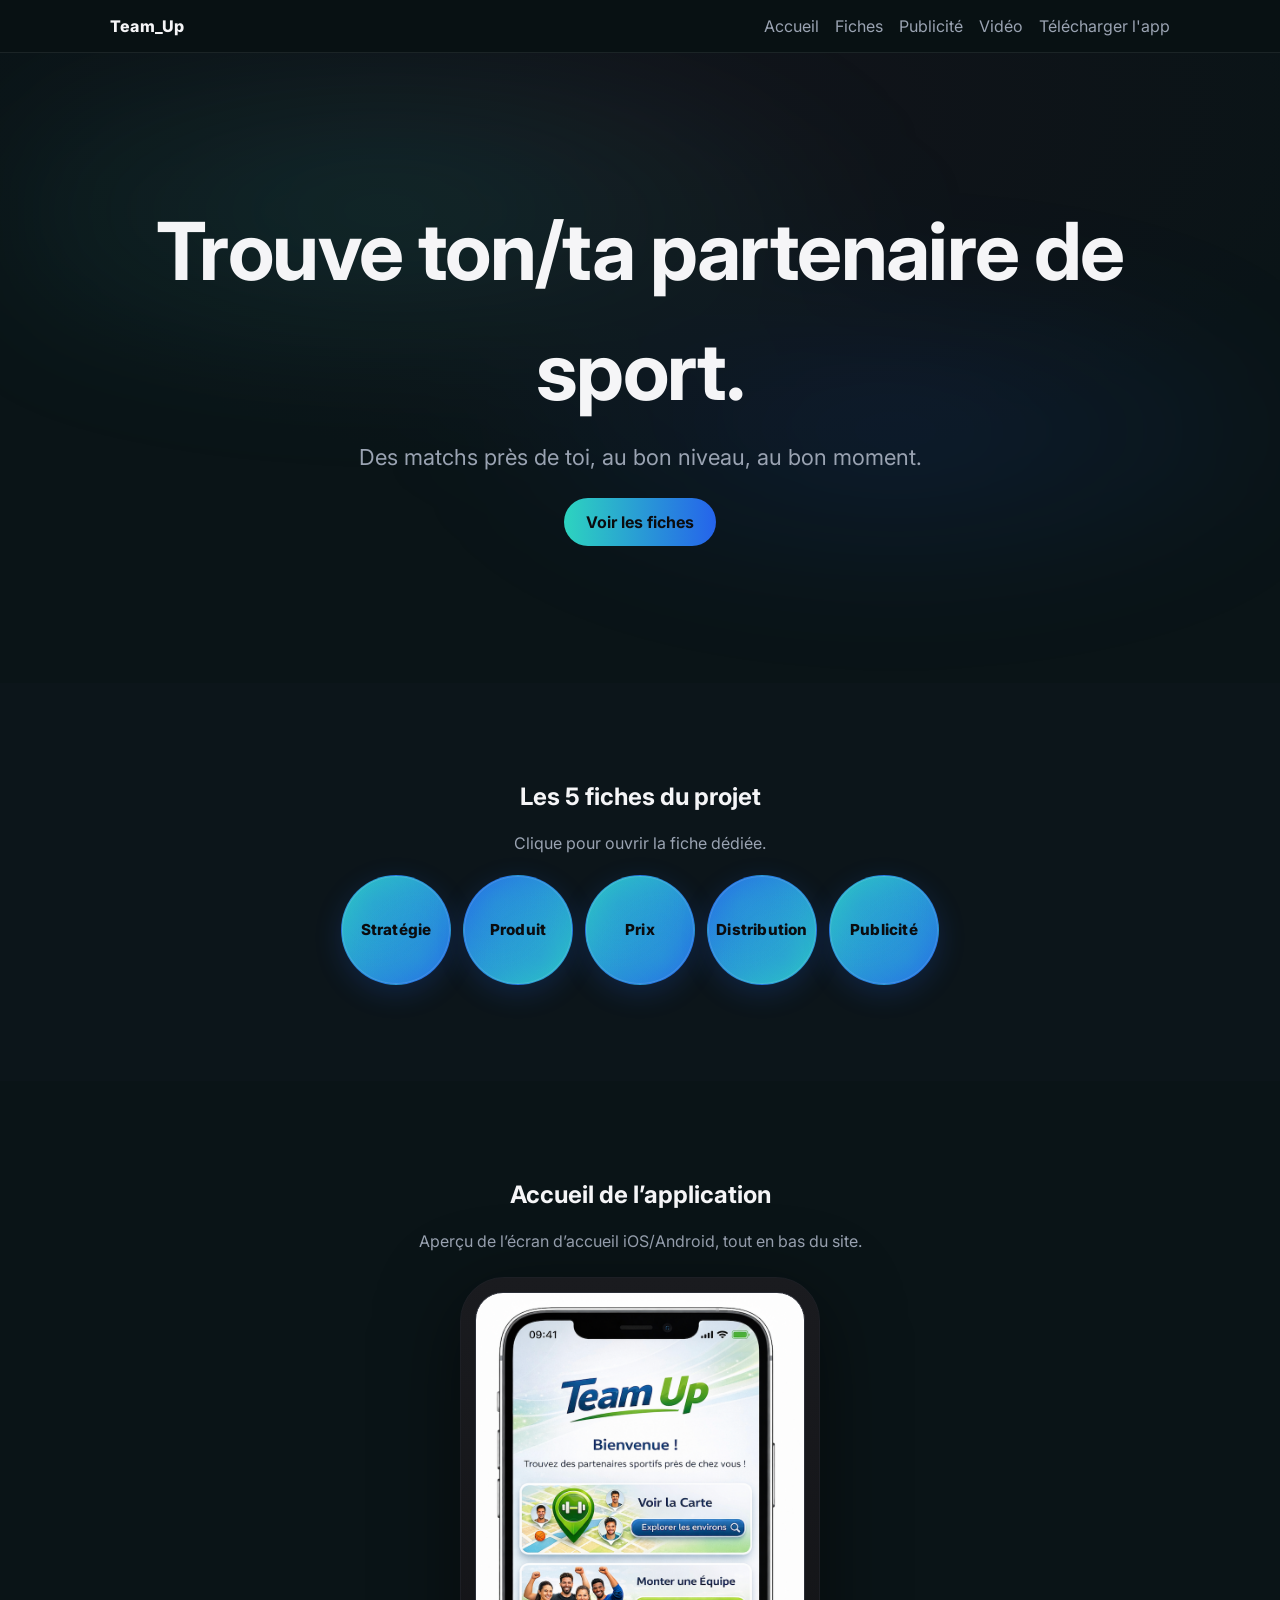
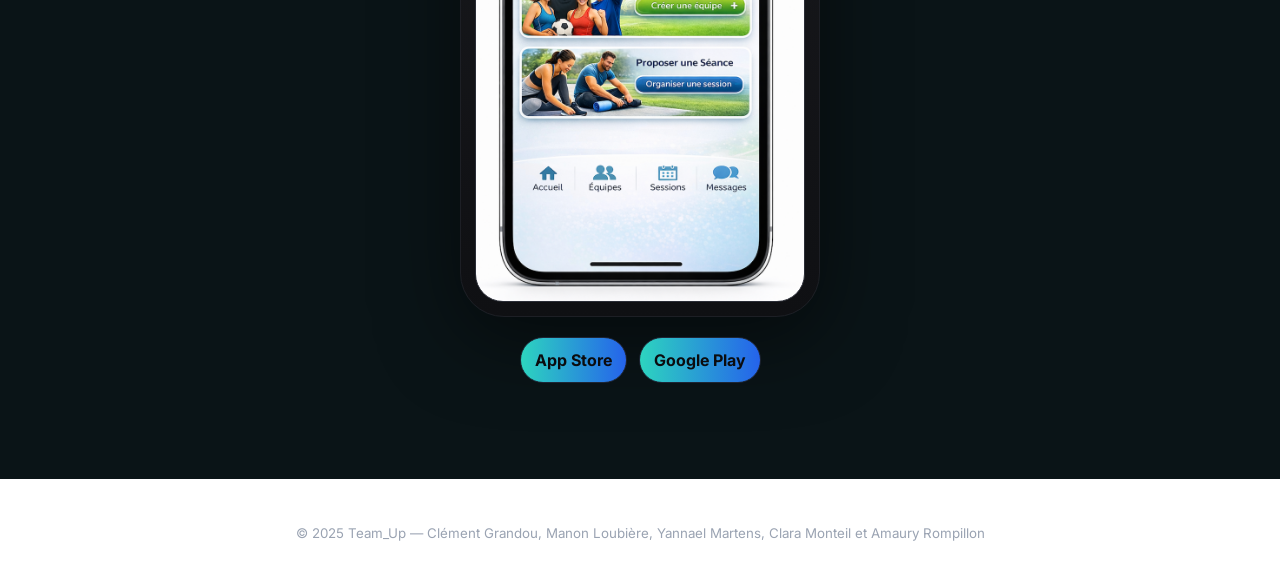
<file: index.html>
<!doctype html>
<html lang="fr">
  <head>
    <meta charset="utf-8" />
    <meta name="viewport" content="width=device-width, initial-scale=1" />
    <title>Team_Up — Rencontres sportives</title>
    <meta name="description" content="Team_Up — Trouve ton/ta partenaire de sport près de toi, au bon niveau, au bon moment." />
    <link rel="preconnect" href="https://fonts.googleapis.com" />
    <link rel="preconnect" href="https://fonts.gstatic.com" crossorigin />
    <link href="https://fonts.googleapis.com/css2?family=Inter:wght@300;400;600;800&display=swap" rel="stylesheet" />
    <link rel="stylesheet" href="./style.css" />
    <script defer src="./script.js"></script>
  </head>
  <body>
    <header class="site-header">
      <nav class="nav">
        <a class="brand" href="./index.html">Team_Up</a>
        <ul class="links">
          <li><a href="#hero">Accueil</a></li>
          <li><a href="#fiches">Fiches</a></li>
          <li><a href="./fiche/affiche.html">Publicité</a></li>
          <li><a href="./assets/video.html">Vidéo</a></li>
          <li><a href="#télécharger">Télécharger l'app</a></li>
        </ul>
      </nav>
    </header>

    <main>
      <!-- HERO -->
      <section id="hero" class="section hero">
        <div class="container center">
          <h1 data-animate="fade-up">Trouve ton/ta partenaire de sport.</h1>
          <p data-animate="fade-up" data-delay="0.08">Des matchs près de toi, au bon niveau, au bon moment.</p>
          <a class="btn" href="#fiches" data-animate="fade-up" data-delay="0.16">Voir les fiches</a>
        </div>
      </section>

      <!-- NAVIGATION VERS LES 5 FICHES (bulles) -->
      <section id="fiches" class="section fiches-nav">
        <div class="container center">
          <h2 data-animate="fade-up">Les 5 fiches du projet</h2>
          <p class="lead" data-animate="fade-up">Clique pour ouvrir la fiche dédiée.</p>
          <div class="chips" role="navigation" aria-label="Fiches">
            <a class="chip bubble" href="./fiche/strategie.html" data-animate="fade-up" style="--i:0"><span class="label">Stratégie</span></a>
            <a class="chip bubble" href="./fiche/produit.html" data-animate="fade-up" style="--i:1"><span class="label">Produit</span></a>
            <a class="chip bubble" href="./fiche/prix.html" data-animate="fade-up" style="--i:2"><span class="label">Prix</span></a>
            <a class="chip bubble" href="./fiche/distribution.html" data-animate="fade-up" style="--i:3"><span class="label">Distribution</span></a>
            <a class="chip bubble" href="./fiche/publicite.html" data-animate="fade-up" style="--i:4"><span class="label">Publicité</span></a>
          </div>
        </div>
      </section>

      <!-- APERÇU EN FIN DE SITE: Accueil de l'application -->
      <section id="télécharger" class="section app-preview">
        <div class="container center">
          <h2 data-animate="fade-up">Accueil de l’application</h2>
          <p class="lead" data-animate="fade-up">Aperçu de l’écran d’accueil iOS/Android, tout en bas du site.</p>

          <!-- Appareil avec écran: remplace l’URL de background-image par ta capture -->
          <div class="device-wrap" data-animate="fade-up">
            <div class="device-frame">
              <!-- Remplace ./assets/app-home.png par le chemin de ta capture d’écran -->
              <div class="device-screen" style="background-image: url('./assets/app-home.png');"></div>
            </div>
          </div>

          <!-- Liens stores (facultatif) -->
          <div class="store-actions" data-animate="fade-up">
            <a class="store-btn ios" href="#" aria-label="App Store">App Store</a>
            <a class="store-btn android" href="#" aria-label="Google Play">Google Play</a>
          </div>
        </div>
      </section>
    </main>

    <footer class="site-footer">
      <small>© 2025 Team_Up — Clément Grandou, Manon Loubière, Yannael Martens, Clara Monteil et Amaury Rompillon</small>
    </footer>
  </body>
</html>
</file>
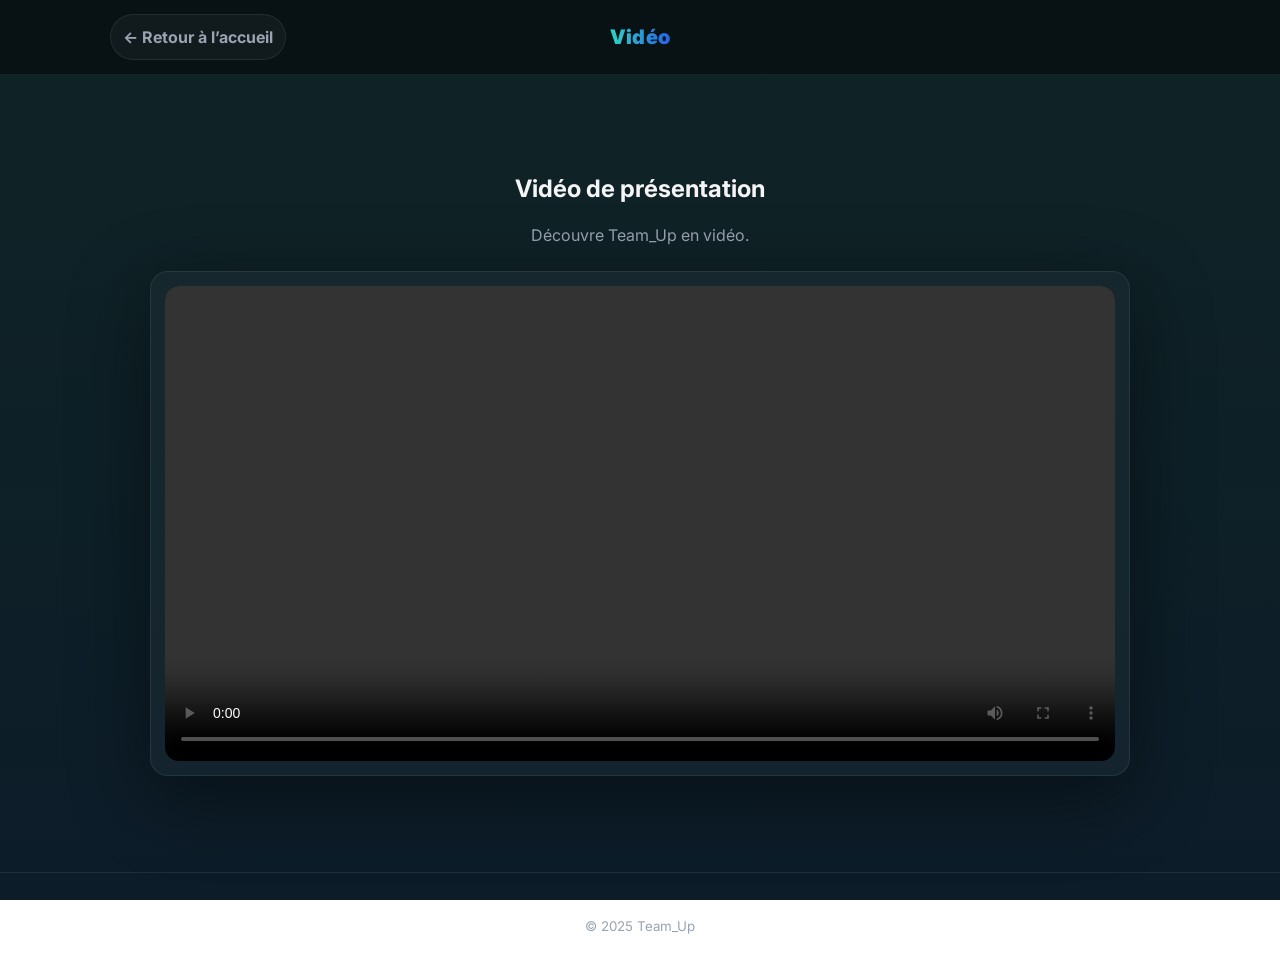
<file: assets/video.html>
<!doctype html>
<html lang="fr">
  <head>
    <meta charset="utf-8" />
    <meta name="viewport" content="width=device-width, initial-scale=1" />
    <title>Vidéo — Team_Up</title>
    <meta name="description" content="Vidéo de présentation Team_Up" />
    <link rel="preconnect" href="https://fonts.googleapis.com" />
    <link rel="preconnect" href="https://fonts.gstatic.com" crossorigin />
    <link href="https://fonts.googleapis.com/css2?family=Inter:wght@300;400;600;800&display=swap" rel="stylesheet" />
    <link rel="stylesheet" href="../style.css" />
    <script defer src="../script.js"></script>
  </head>

  <body class="video-page">
    <header class="fiche-header">
      <div class="inner">
        <a class="back-link" href="../index.html">← Retour à l’accueil</a>
        <h1 class="fiche-title">Vidéo</h1>
      </div>
    </header>

    <main>
      <section class="section">
        <div class="container center">
          <h2 data-animate="fade-up">Vidéo de présentation</h2>
          <p class="lead" data-animate="fade-up">Découvre Team_Up en vidéo.</p>

          <div class="video-card" data-animate="fade-up">
  <video class="video-player" controls preload="metadata" playsinline>
    <source src="./mavideo.mp4" type="video/mp4" />
    Ton navigateur ne supporte pas la vidéo HTML5.
  </video>
</div>
        </div>
      </section>
    </main>

    <footer class="site-footer">
      <small>© 2025 Team_Up</small>
    </footer>
  </body>
</html>
</file>
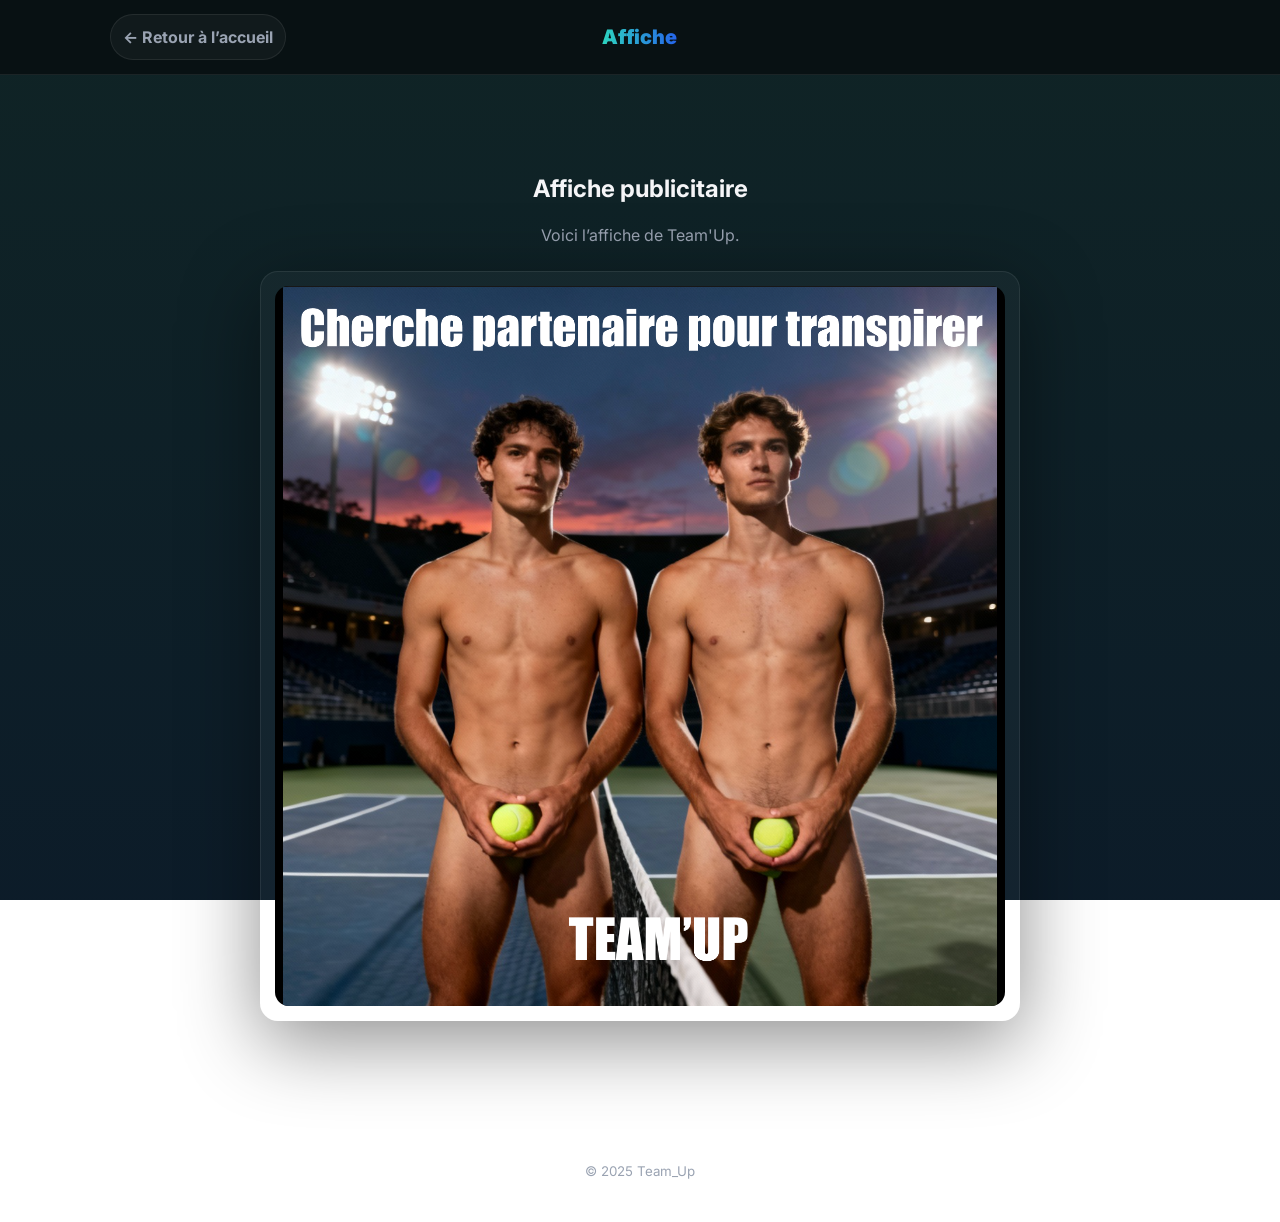
<file: fiche/affiche.html>
<!doctype html>
<html lang="fr">
  <head>
    <meta charset="utf-8" />
    <meta name="viewport" content="width=device-width, initial-scale=1" />
    <title>Affiche — Team_Up</title>
    <meta name="description" content="Affiche publicitaire Team_Up" />
    <link rel="preconnect" href="https://fonts.googleapis.com" />
    <link rel="preconnect" href="https://fonts.gstatic.com" crossorigin />
    <link href="https://fonts.googleapis.com/css2?family=Inter:wght@300;400;600;800&display=swap" rel="stylesheet" />
    <link rel="stylesheet" href="../style.css" />
    <script defer src="../script.js"></script>
  </head>

  <body class="pub-page">
    <header class="fiche-header">
      <div class="inner">
        <a class="back-link" href="../index.html">← Retour à l’accueil</a>
        <h1 class="fiche-title">Affiche</h1>
      </div>
    </header>

    <main>
      <section class="section">
        <div class="container center">
          <h2 data-animate="fade-up">Affiche publicitaire</h2>
          <p class="lead" data-animate="fade-up">Voici l’affiche de Team'Up.</p>

          <figure class="poster-card" data-animate="fade-up">
            <img
              class="poster-img"
              src="../assets/affiche.PNG"
              alt="Affiche publicitaire Team_Up"
              loading="lazy"
            />
          </figure>
        </div>
      </section>
    </main>

    <footer class="site-footer">
      <small>© 2025 Team_Up</small>
    </footer>
  </body>
</html>
</file>
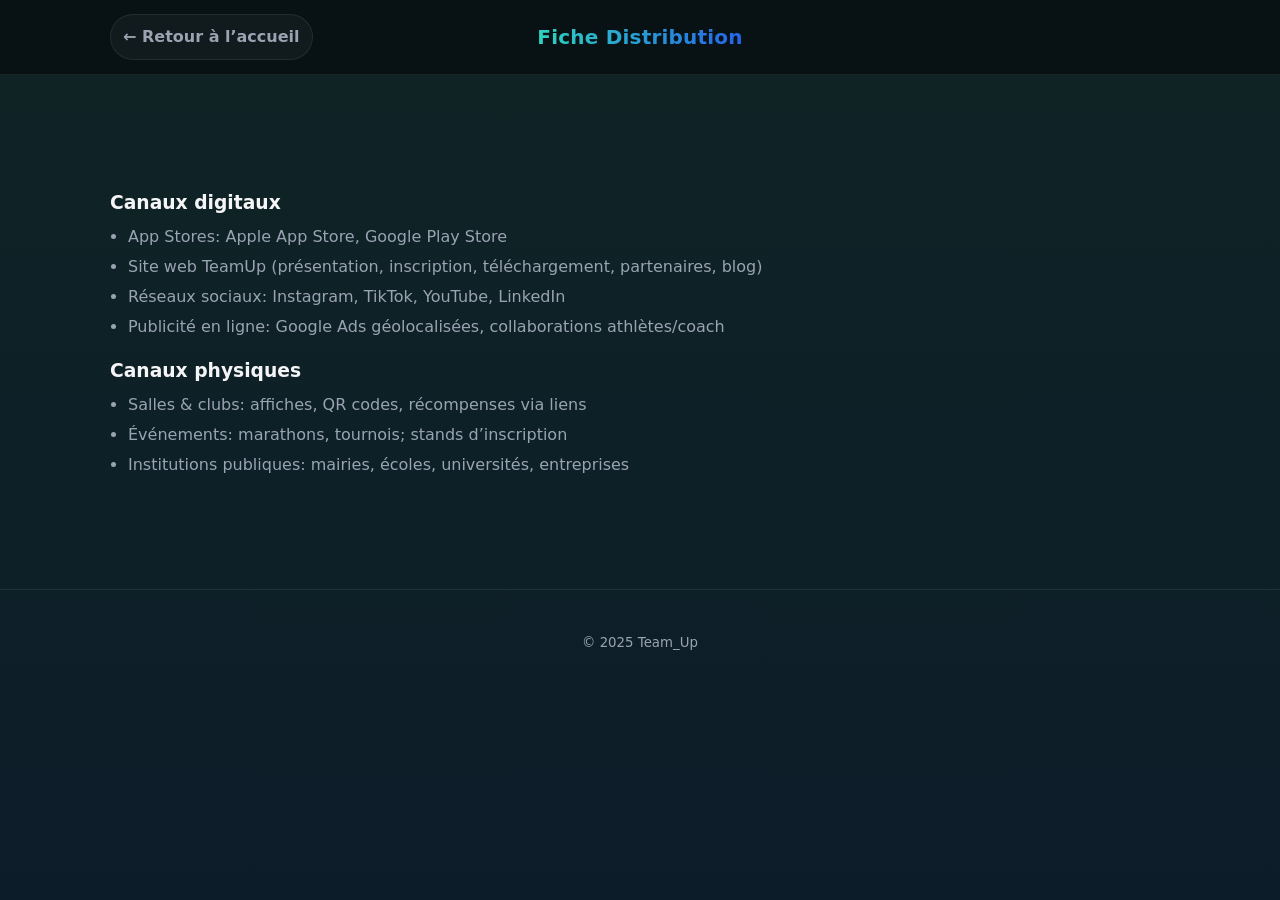
<file: fiche/distribution.html>
<!doctype html>
<html lang="fr">
  <head>
    <meta charset="utf-8" />
    <meta name="viewport" content="width=device-width, initial-scale=1" />
    <title>Fiche Distribution — Team_Up</title>
    <link rel="stylesheet" href="../style.css" />
    <script defer src="../script.js"></script>
  </head>
  <body class="fiche">
    <header class="fiche-header">
      <div class="inner">
        <a class="back-link" href="../index.html">← Retour à l’accueil</a>
        <h1 class="fiche-title">Fiche Distribution</h1>
      </div>
    </header>

    <main>
      <section class="section">
        <div class="container">
          <!-- À personnaliser -->
          <h3 data-animate="fade-up">Canaux digitaux</h3>
          <ul class="list" data-animate="fade-up">
            <li>App Stores: Apple App Store, Google Play Store</li>
            <li>Site web TeamUp (présentation, inscription, téléchargement, partenaires, blog)</li>
            <li>Réseaux sociaux: Instagram, TikTok, YouTube, LinkedIn</li>
            <li>Publicité en ligne: Google Ads géolocalisées, collaborations athlètes/coach</li>
          </ul>

          <h3 data-animate="fade-up">Canaux physiques</h3>
          <ul class="list" data-animate="fade-up">
            <li>Salles & clubs: affiches, QR codes, récompenses via liens</li>
            <li>Événements: marathons, tournois; stands d’inscription</li>
            <li>Institutions publiques: mairies, écoles, universités, entreprises</li>
          </ul>
        </div>
      </section>
    </main>

    <footer class="site-footer">
      <small>© 2025 Team_Up</small>
    </footer>
  </body>
</html>
</file>
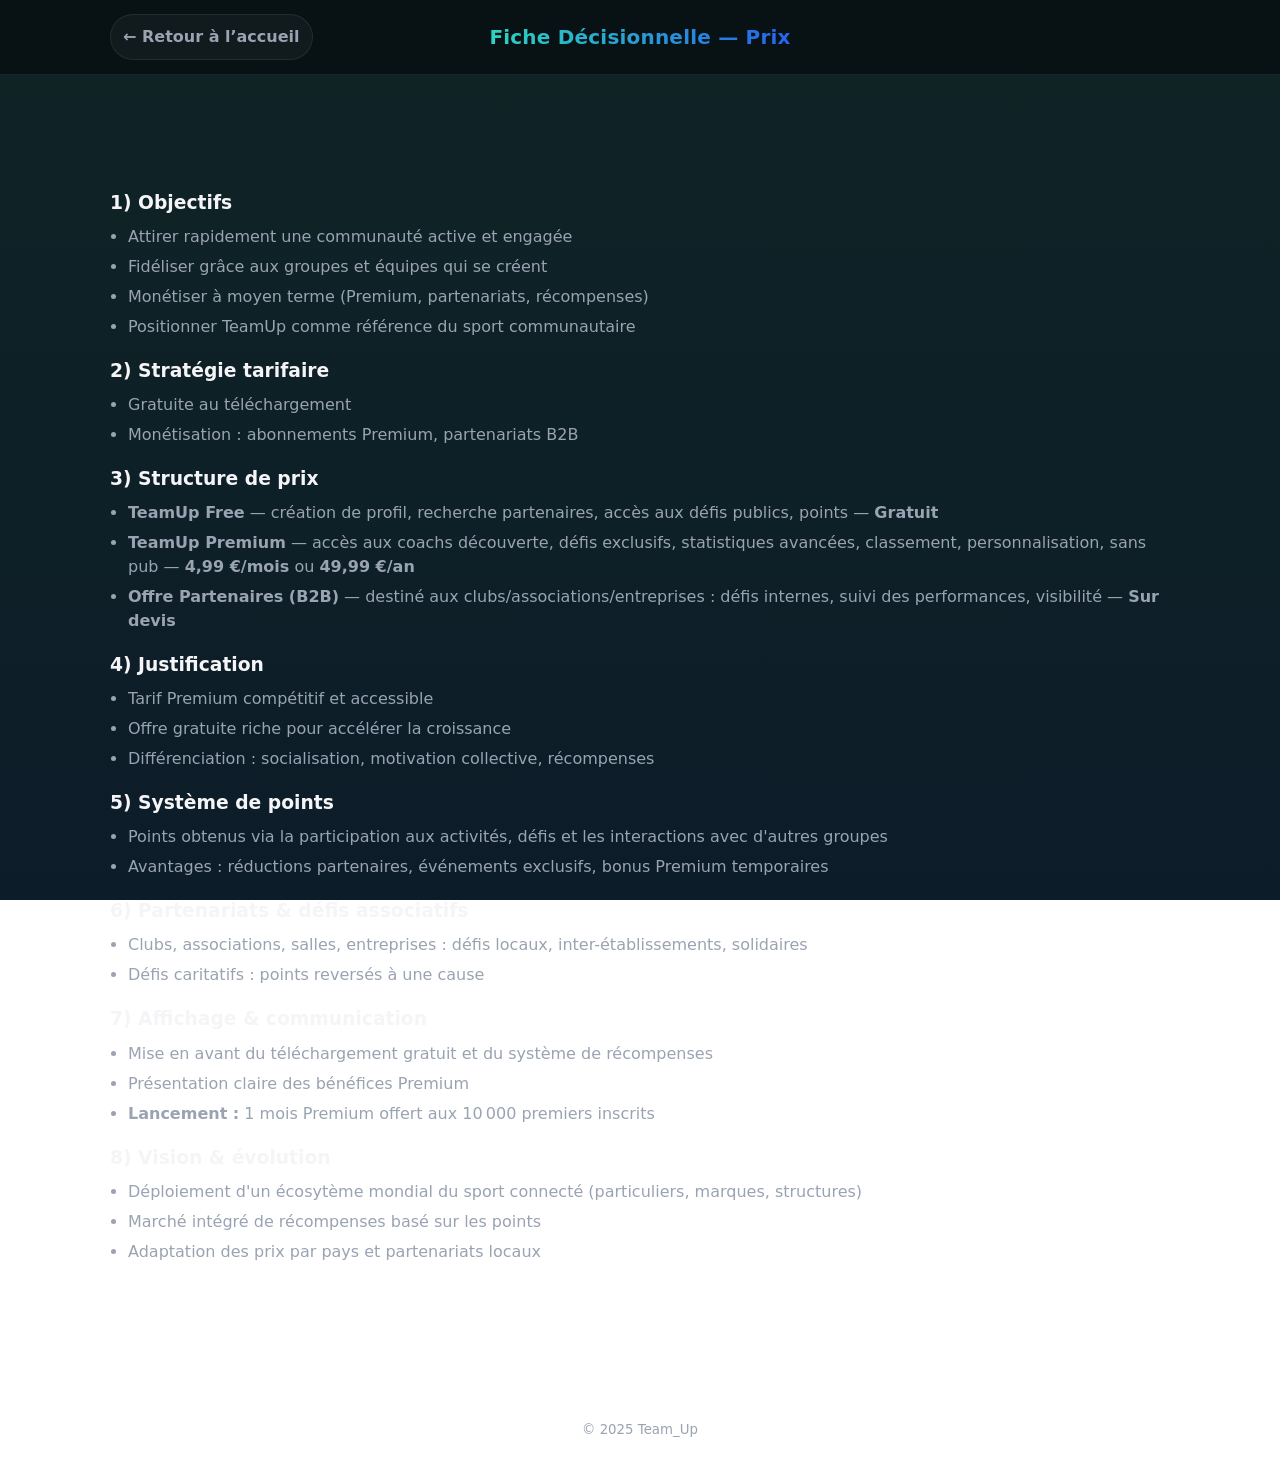
<file: fiche/prix.html>
<!doctype html>
<html lang="fr">
  <head>
    <meta charset="utf-8" />
    <meta name="viewport" content="width=device-width, initial-scale=1" />
    <title>Fiche Prix — Team_Up</title>
    <link rel="stylesheet" href="../style.css" />
    <script defer src="../script.js"></script>
  </head>
  <body class="fiche">
    <header class="fiche-header">
      <div class="inner">
        <a class="back-link" href="../index.html">← Retour à l’accueil</a>
        <h1 class="fiche-title">Fiche Décisionnelle — Prix</h1>
      </div>
    </header>

    <main>
      <section class="section">
        <div class="container">
          <h3 data-animate="fade-up">1) Objectifs</h3>
          <ul class="list" data-animate="fade-up">
            <li>Attirer rapidement une communauté active et engagée</li>
            <li>Fidéliser grâce aux groupes et équipes qui se créent</li>
            <li>Monétiser à moyen terme (Premium, partenariats, récompenses)</li>
            <li>Positionner TeamUp comme référence du sport communautaire</li>
          </ul>

          <h3 data-animate="fade-up">2) Stratégie tarifaire</h3>
          <ul class="list" data-animate="fade-up">
            <li>Gratuite au téléchargement</li>
            <li>Monétisation : abonnements Premium, partenariats B2B</li>
          </ul>

          <h3 data-animate="fade-up">3) Structure de prix</h3>
          <ul class="list" data-animate="fade-up">
            <li><strong>TeamUp Free</strong> — création de profil, recherche partenaires, accès aux défis publics, points — <strong>Gratuit</strong></li>
            <li><strong>TeamUp Premium</strong> — accès aux coachs découverte, défis exclusifs, statistiques avancées, classement, personnalisation, sans pub — <strong>4,99 €/mois</strong> ou <strong>49,99 €/an</strong></li>
            <li><strong>Offre Partenaires (B2B)</strong> — destiné aux clubs/associations/entreprises : défis internes, suivi des performances, visibilité — <strong>Sur devis</strong></li>
          </ul>

          <h3 data-animate="fade-up">4) Justification</h3>
          <ul class="list" data-animate="fade-up">
            <li>Tarif Premium compétitif et accessible</li>
            <li>Offre gratuite riche pour accélérer la croissance</li>
            <li>Différenciation : socialisation, motivation collective, récompenses</li>
          </ul>

          <h3 data-animate="fade-up">5) Système de points</h3>
          <ul class="list" data-animate="fade-up">
            <li>Points obtenus via la participation aux activités, défis et les interactions avec d'autres groupes</li>
            <li>Avantages : réductions partenaires, événements exclusifs, bonus Premium temporaires</li>
          </ul>

          <h3 data-animate="fade-up">6) Partenariats & défis associatifs</h3>
          <ul class="list" data-animate="fade-up">
            <li>Clubs, associations, salles, entreprises : défis locaux, inter-établissements, solidaires</li>
            <li>Défis caritatifs : points reversés à une cause</li>
          </ul>

          <h3 data-animate="fade-up">7) Affichage & communication</h3>
          <ul class="list" data-animate="fade-up">
            <li>Mise en avant du téléchargement gratuit et du système de récompenses</li>
            <li>Présentation claire des bénéfices Premium</li>
            <li><strong>Lancement :</strong> 1 mois Premium offert aux 10 000 premiers inscrits</li>
          </ul>

          <h3 data-animate="fade-up">8) Vision & évolution</h3>
          <ul class="list" data-animate="fade-up">
            <li>Déploiement d'un écosytème mondial du sport connecté (particuliers, marques, structures)</li>
            <li>Marché intégré de récompenses basé sur les points</li>
            <li>Adaptation des prix par pays et partenariats locaux</li>
          </ul>
        </div>
      </section>
    </main>

    <footer class="site-footer">
      <small>© 2025 Team_Up</small>
    </footer>
  </body>
</html>
</file>
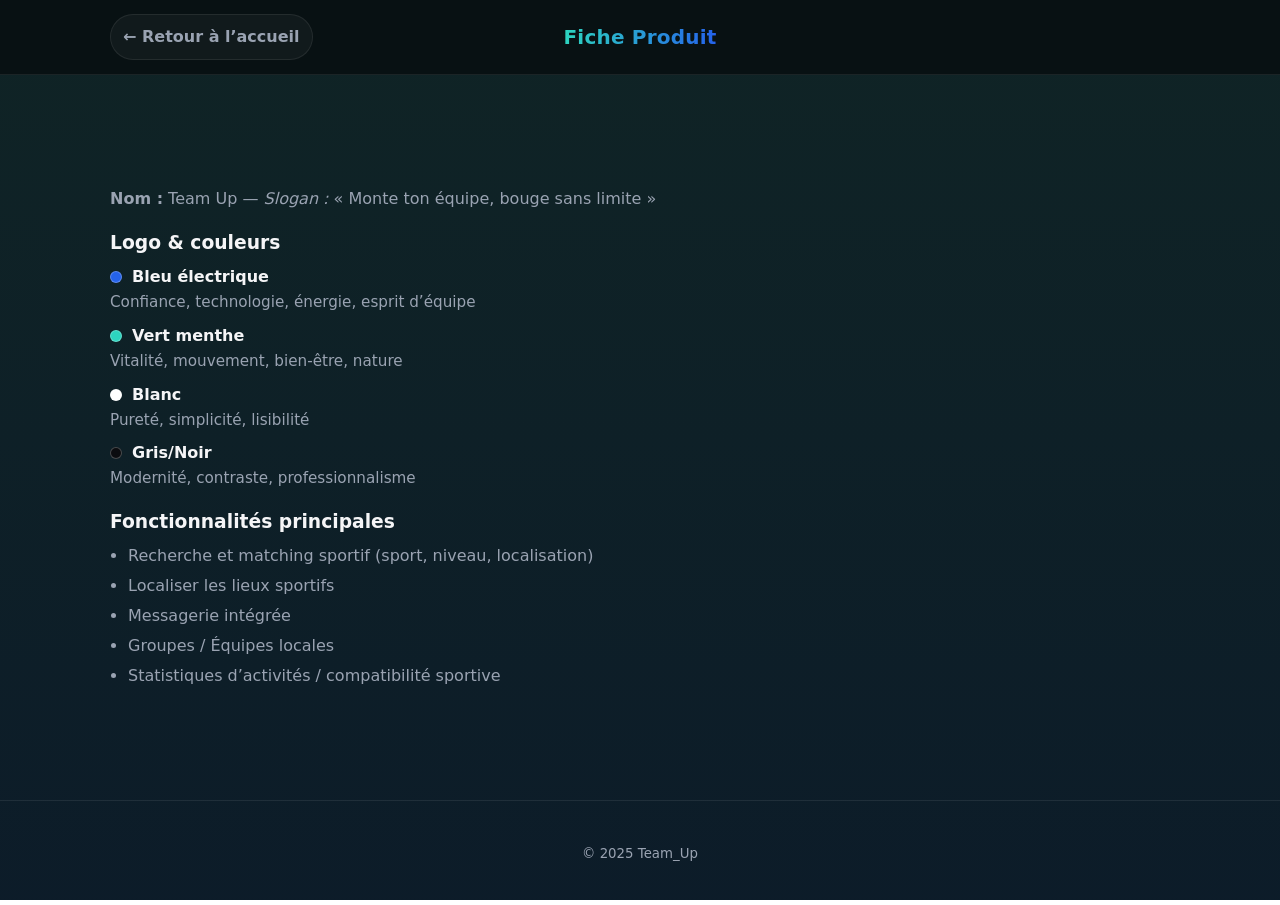
<file: fiche/produit.html>
<!doctype html>
<html lang="fr">
  <head>
    <meta charset="utf-8" />
    <meta name="viewport" content="width=device-width, initial-scale=1" />
    <title>Fiche Produit — Team_Up</title>
    <link rel="stylesheet" href="../style.css" />
    <script defer src="../script.js"></script>
  </head>
  <body class="fiche">
    <header class="fiche-header">
      <div class="inner">
        <a class="back-link" href="../index.html">← Retour à l’accueil</a>
        <h1 class="fiche-title">Fiche Produit</h1>
      </div>
    </header>

    <main>
      <section class="section">
        <div class="container">
          <p class="lead" data-animate="fade-up"><strong>Nom :</strong> Team Up — <em>Slogan :</em> « Monte ton équipe, bouge sans limite »</p>

          <h3 data-animate="fade-up">Logo & couleurs</h3>
          <div class="colors" data-animate="fade-up">
            <div class="kv"><span class="dot" style="background:#2563EB"></span>Bleu électrique</div>
            <div class="small">Confiance, technologie, énergie, esprit d’équipe</div>
            <div class="kv"><span class="dot" style="background:#2DD4BF"></span>Vert menthe</div>
            <div class="small">Vitalité, mouvement, bien-être, nature</div>
            <div class="kv"><span class="dot" style="background:#ffffff"></span>Blanc</div>
            <div class="small">Pureté, simplicité, lisibilité</div>
            <div class="kv"><span class="dot" style="background:#0b0c0f"></span>Gris/Noir</div>
            <div class="small">Modernité, contraste, professionnalisme</div>
          </div>

          <h3 data-animate="fade-up">Fonctionnalités principales</h3>
          <ul class="list" data-animate="fade-up">
            <li>Recherche et matching sportif (sport, niveau, localisation)</li>
            <li>Localiser les lieux sportifs</li>
            <li>Messagerie intégrée</li>
            <li>Groupes / Équipes locales</li>
            <li>Statistiques d’activités / compatibilité sportive</li>
          </ul>
        </div>
      </section>
    </main>

    <footer class="site-footer">
      <small>© 2025 Team_Up</small>
    </footer>
  </body>
</html>
</file>
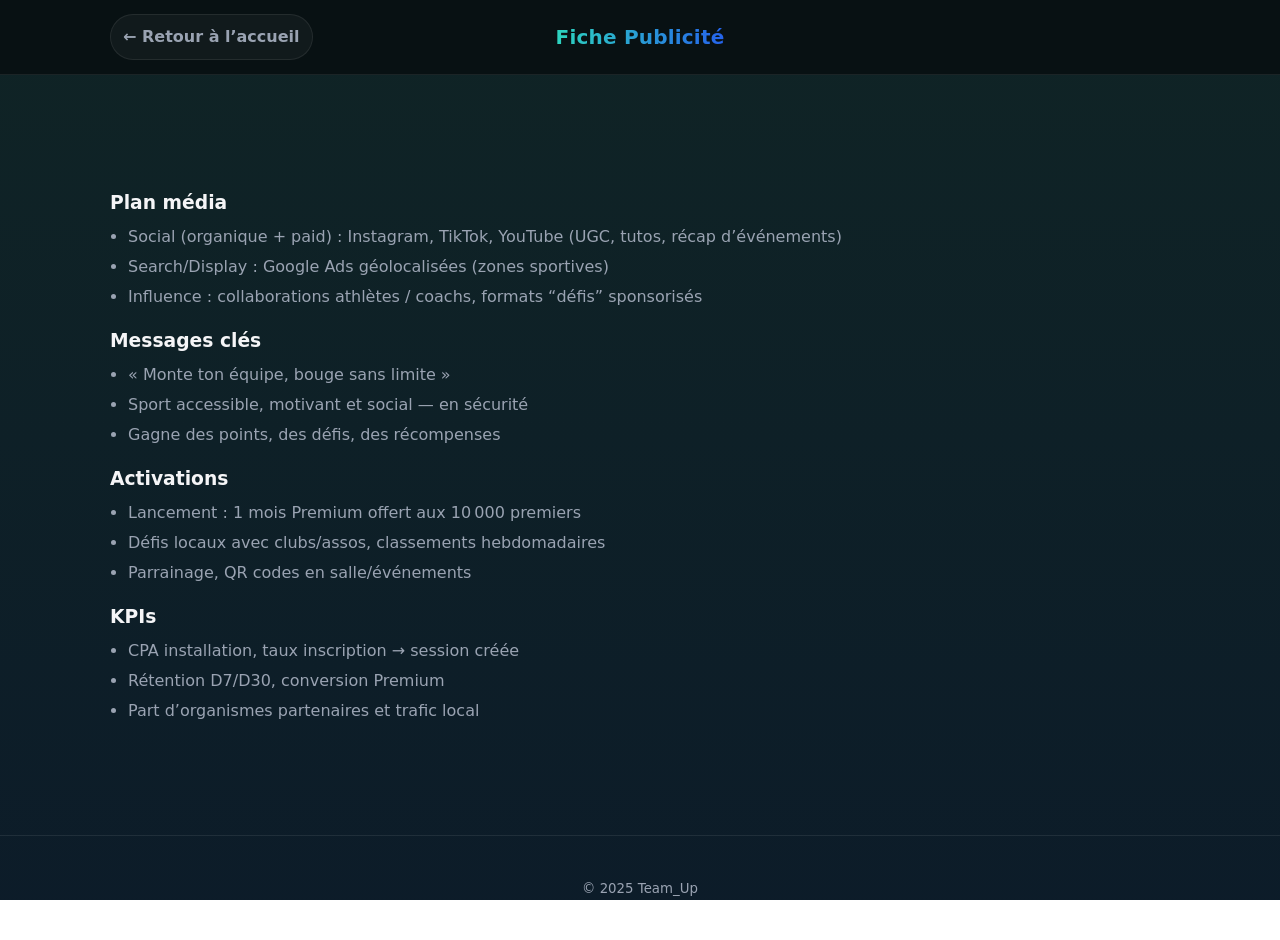
<file: fiche/publicite.html>
<!doctype html>
<html lang="fr">
  <head>
    <meta charset="utf-8" />
    <meta name="viewport" content="width=device-width, initial-scale=1" />
    <title>Fiche Publicité — Team_Up</title>
    <link rel="stylesheet" href="../style.css" />
    <script defer src="../script.js"></script>
  </head>
  <body class="fiche">
    <header class="fiche-header">
      <div class="inner">
        <a class="back-link" href="../index.html">← Retour à l’accueil</a>
        <h1 class="fiche-title">Fiche Publicité</h1>
      </div>
    </header>

    <main>
      <section class="section">
        <div class="container">
          <h3 data-animate="fade-up">Plan média</h3>
          <ul class="list" data-animate="fade-up">
            <li>Social (organique + paid) : Instagram, TikTok, YouTube (UGC, tutos, récap d’événements)</li>
            <li>Search/Display : Google Ads géolocalisées (zones sportives)</li>
            <li>Influence : collaborations athlètes / coachs, formats “défis” sponsorisés</li>
          </ul>

          <h3 data-animate="fade-up">Messages clés</h3>
          <ul class="list" data-animate="fade-up">
            <li>« Monte ton équipe, bouge sans limite »</li>
            <li>Sport accessible, motivant et social — en sécurité</li>
            <li>Gagne des points, des défis, des récompenses</li>
          </ul>

          <h3 data-animate="fade-up">Activations</h3>
          <ul class="list" data-animate="fade-up">
            <li>Lancement : 1 mois Premium offert aux 10 000 premiers</li>
            <li>Défis locaux avec clubs/assos, classements hebdomadaires</li>
            <li>Parrainage, QR codes en salle/événements</li>
          </ul>

          <h3 data-animate="fade-up">KPIs</h3>
          <ul class="list" data-animate="fade-up">
            <li>CPA installation, taux inscription → session créée</li>
            <li>Rétention D7/D30, conversion Premium</li>
            <li>Part d’organismes partenaires et trafic local</li>
          </ul>
        </div>
      </section>
    </main>

    <footer class="site-footer">
      <small>© 2025 Team_Up</small>
    </footer>
  </body>
</html>
</file>
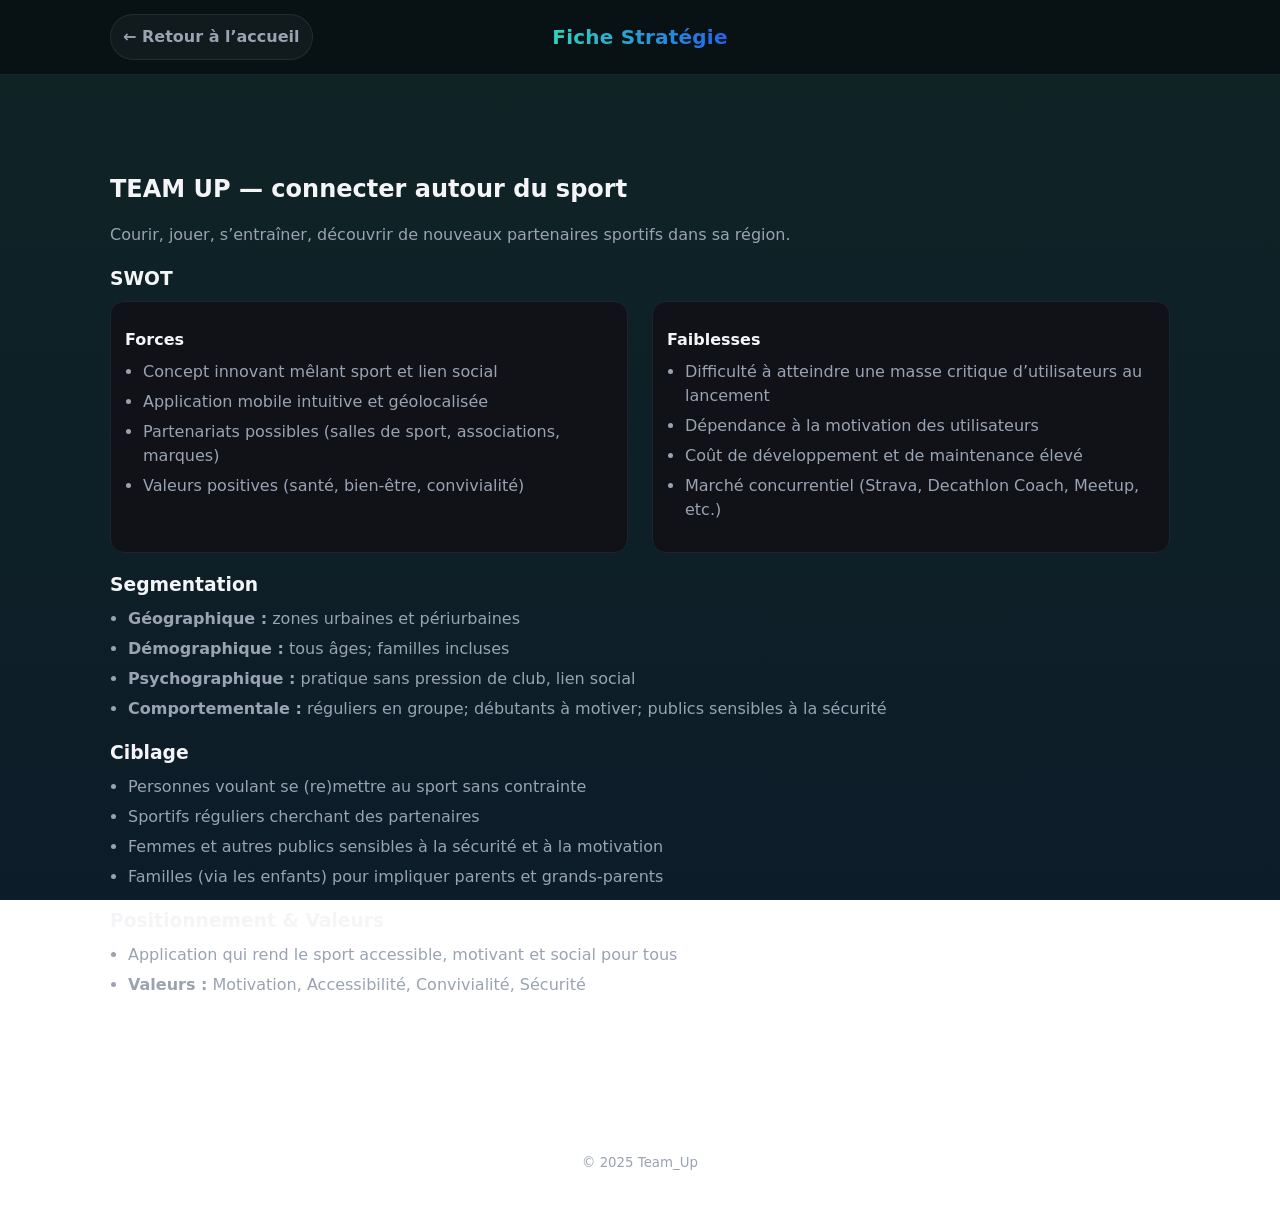
<file: fiche/strategie.html>
<!doctype html>
<html lang="fr">
  <head>
    <meta charset="utf-8" />
    <meta name="viewport" content="width=device-width, initial-scale=1" />
    <title>Fiche Stratégie — Team_Up</title>
    <link rel="stylesheet" href="../style.css" />
    <script defer src="../script.js"></script>
  </head>
  <body class="fiche">
    <header class="fiche-header">
      <div class="inner">
        <a class="back-link" href="../index.html">← Retour à l’accueil</a>
        <h1 class="fiche-title">Fiche Stratégie</h1>
      </div>
    </header>

    <main>
      <section class="section">
        <div class="container">
          <h2 data-animate="fade-up">TEAM UP — connecter autour du sport</h2>
          <p class="lead" data-animate="fade-up">Courir, jouer, s’entraîner, découvrir de nouveaux partenaires sportifs dans sa région.</p>

          <h3 data-animate="fade-up">SWOT</h3>
          <div class="grid-2">
            <div class="box" data-animate="fade-up">
              <h4>Forces</h4>
              <ul class="list">
                <li>Concept innovant mêlant sport et lien social</li>
                <li>Application mobile intuitive et géolocalisée</li>
                <li>Partenariats possibles (salles de sport, associations, marques)</li>
                <li>Valeurs positives (santé, bien-être, convivialité)</li>
              </ul>
            </div>
            <div class="box" data-animate="fade-up">
              <h4>Faiblesses</h4>
              <ul class="list">
                <li>Difficulté à atteindre une masse critique d’utilisateurs au lancement</li>
                <li>Dépendance à la motivation des utilisateurs</li>
                <li>Coût de développement et de maintenance élevé</li>
                <li>Marché concurrentiel (Strava, Decathlon Coach, Meetup, etc.)</li>
              </ul>
            </div>
          </div>

          <h3 data-animate="fade-up">Segmentation</h3>
          <ul class="list" data-animate="fade-up">
            <li><strong>Géographique :</strong> zones urbaines et périurbaines</li>
            <li><strong>Démographique :</strong> tous âges; familles incluses</li>
            <li><strong>Psychographique :</strong> pratique sans pression de club, lien social</li>
            <li><strong>Comportementale :</strong> réguliers en groupe; débutants à motiver; publics sensibles à la sécurité</li>
          </ul>

          <h3 data-animate="fade-up">Ciblage</h3>
          <ul class="list" data-animate="fade-up">
            <li>Personnes voulant se (re)mettre au sport sans contrainte</li>
            <li>Sportifs réguliers cherchant des partenaires</li>
            <li>Femmes et autres publics sensibles à la sécurité et à la motivation</li>
            <li>Familles (via les enfants) pour impliquer parents et grands-parents</li>
          </ul>

          <h3 data-animate="fade-up">Positionnement & Valeurs</h3>
          <ul class="list" data-animate="fade-up">
            <li>Application qui rend le sport accessible, motivant et social pour tous</li>
            <li><strong>Valeurs :</strong> Motivation, Accessibilité, Convivialité, Sécurité</li>
          </ul>
        </div>
      </section>
    </main>

    <footer class="site-footer">
      <small>© 2025 Team_Up</small>
    </footer>
  </body>
</html>
</file>
<file: style.css>
:root{
  /* Thème sport “Apple” bleu électrique + vert menthe (fond légèrement teinté) */
  --bg: #0a1417;        /* noir teinté vert/bleu (très sombre mais pas noir) */
  --bg-soft: #0c151a;   /* variante douce du fond */
  --text:#f5f5f7;
  --muted:#9aa3b2;
  --primary:#2dd4bf;    /* menthe */
  --accent:#2563eb;     /* bleu électrique */
  --radius:18px;
}

* { box-sizing: border-box; }
html, body { height: 100%; margin: 0; }
html { scroll-behavior: smooth; }

body {
  font-family: Inter, system-ui, -apple-system, Segoe UI, Roboto, "Helvetica Neue", Arial, "Noto Sans", "Apple Color Emoji", "Segoe UI Emoji", "Segoe UI Symbol", "Noto Color Emoji", sans-serif;

  /* ===== FOND UNIFIÉ (avec fallback pour compatibilité) ===== */
  /* Fallback universel */
  background: linear-gradient(180deg, #0a1417, #0c151a);

  /* Version moderne (si supportée) */
  background:
    linear-gradient(180deg,
      color-mix(in oklab, var(--bg) 90%, var(--primary) 10%),
      color-mix(in oklab, var(--bg) 90%, var(--accent) 10%)
    );

  background-attachment: fixed;
  background-size: cover;
  color: var(--text);
  line-height: 1.5;
}

a { color: var(--accent); text-decoration: none; }
a:focus { outline: 2px solid var(--accent); outline-offset: 2px; }
.center { text-align: center; }
.container { max-width: 1100px; margin: 0 auto; padding: 0 20px; }
.section { padding: 96px 0; }

/* ===== Header page d’accueil (Apple-like) ===== */
.site-header{
  position: sticky; top: 0; z-index: 30;

  /* Fallback */
  background: rgba(10, 20, 23, 0.85);
  /* Version moderne */
  background: color-mix(in oklab, var(--bg) 92%, black 8%);

  border-bottom: 1px solid rgba(255,255,255,.08);
  backdrop-filter: blur(10px);
}

.nav{
  max-width: 1100px;
  margin: 0 auto;
  padding: 14px 20px;
  display: flex;
  align-items: center;
  gap: 20px;
  justify-content: space-between;
}

.nav .brand{
  font-weight: 800;
  color: var(--text);
  letter-spacing: .2px;
}

.nav .links{
  display: flex;
  gap: 16px;
  list-style: none;
  margin: 0;
  padding: 0;
}

.nav .links a{ color: var(--muted); }
.nav .links a:hover{ color: var(--text); }

/* ===== HERO avec gradient “kinétique” doux ===== */
.hero{
  position: relative;
  min-height: 70svh;
  display: grid;
  place-items: center;
  text-align: center;

  /* Fallback */
  background:
    radial-gradient(1200px 600px at 50% 10%, #12131a 0%, #0a1417 60%);

  /* Version moderne */
  background:
    radial-gradient(1200px 600px at 50% 10%, #12131a 0%, var(--bg) 60%),
    conic-gradient(from 210deg at 50% 10%,
      color-mix(in oklab, var(--primary) 30%, transparent) 0 25%,
      transparent 25% 100%);
}

.hero::before{
  content:"";
  position:absolute; inset:0;
  pointer-events:none;
  z-index:0;
  background:
    radial-gradient(70% 50% at 30% 25%, rgba(45,212,191,0.12) 0%, transparent 60%),
    radial-gradient(60% 45% at 70% 60%, rgba(37,99,235,0.12) 0%, transparent 60%);
  filter: blur(60px);
  opacity: 1;
}

.hero .container{ position: relative; z-index: 1; }

.hero h1{
  font-size: clamp(40px, 8vw, 80px);
  letter-spacing: -0.02em;
  margin: 0 0 12px;
}

.hero p{
  font-size: clamp(16px, 2.2vw, 22px);
  color: var(--muted);
  margin: 0 0 24px;
}

/* CTA en dégradé mint→blue */
.btn{
  display: inline-block;
  padding: 12px 22px;
  border-radius: 999px;
  background: linear-gradient(90deg, var(--primary), var(--accent));
  color: #0b0c0f;
  font-weight: 700;
}
.btn:hover{ filter: brightness(1.03); }

/* ===== NAV des fiches (chips) ===== */
.fiches-nav{ background: var(--bg-soft); }
.fiches-nav .lead{ color: var(--muted); }

.chips{
  display: flex;
  flex-wrap: wrap;
  gap: 12px;
  justify-content: center;
  margin-top: 20px;
}

.chip{
  display: inline-flex;
  align-items: center;
  gap: 8px;
  padding: 12px 16px;
  border-radius: 999px;
  background: #111318;
  border: 1px solid #1e2535;
  color: var(--muted);
  font-weight: 700;
  letter-spacing: .2px;
  transition: transform .2s ease, color .2s ease, border-color .2s ease, box-shadow .2s ease;
}
.chip:hover{ color: var(--text); border-color: var(--accent); transform: translateY(-2px); }

/* Variante “bulle” pour les liens de fiches */
.chip.bubble{
  --from: var(--primary);
  --to: var(--accent);

  width: 110px;
  height: 110px;
  border-radius: 50%;
  padding: 0;
  display: inline-flex;
  align-items: center;
  justify-content: center;
  text-align: center;

  color: #0b0c0f;
  font-weight: 800;
  letter-spacing: .2px;

  /* Fallback simple */
  background: linear-gradient(135deg, var(--from), var(--to));

  /* Version riche si supportée */
  background:
    radial-gradient(120px 120px at 30% 25%, color-mix(in oklab, var(--to) 16%, transparent) 0%, transparent 55%),
    radial-gradient(120px 120px at 70% 75%, color-mix(in oklab, var(--from) 18%, transparent) 0%, transparent 55%),
    linear-gradient(135deg, var(--from), var(--to));

  border: 1px solid rgba(37,99,235,.35);
  box-shadow:
    0 8px 28px rgba(37,99,235,.20),
    inset 0 0 0 1px rgba(255,255,255,.12);

  transition: transform .18s ease, box-shadow .18s ease, filter .18s ease;
}

.chip.bubble .label{ display:block; font-size: 0.95rem; line-height: 1.1; }

.chip.bubble:hover{
  transform: translateY(-4px) scale(1.03);
  filter: brightness(1.06);
  box-shadow:
    0 12px 36px rgba(37,99,235,.28),
    inset 0 0 0 1px rgba(255,255,255,.16);
}

.chip.bubble:focus{ outline: 3px solid var(--accent); outline-offset: 3px; }
.chip.bubble:nth-child(odd){ --from: var(--primary); --to: var(--accent); }
.chip.bubble:nth-child(even){ --from: var(--accent); --to: var(--primary); }

@media (max-width: 420px){
  .chip.bubble{ width: 96px; height: 96px; }
  .chip.bubble .label{ font-size: 0.9rem; }
}

/* ===== Pages FICHE – en-tête beau + robuste ===== */
.fiche-header{
  position: sticky;
  top: 0;
  z-index: 30;

  /* Fallback */
  background: rgba(10, 20, 23, 0.88);
  /* Version moderne */
  background: color-mix(in oklab, var(--bg) 92%, black 8%);

  border-bottom: 1px solid rgba(255,255,255,.08);
  backdrop-filter: blur(10px);
}

.fiche-header .inner{
  max-width: 1100px;
  margin: 0 auto;
  padding: 14px 20px;

  /* Centrage propre du titre, sans casser le lien */
  display: grid;
  grid-template-columns: 1fr auto 1fr;
  align-items: center;
  gap: 12px;
}

/* Lien retour */
.back-link{
  justify-self: start;
  display: inline-flex;
  align-items: center;
  gap: 10px;
  padding: 10px 12px;
  border-radius: 999px;

  color: var(--muted);
  background: rgba(255,255,255,.04);
  border: 1px solid rgba(255,255,255,.08);

  font-weight: 700;
  transition: transform .18s ease, color .18s ease, border-color .18s ease, background .18s ease;
}

.back-link:hover{
  color: var(--text);
  border-color: rgba(37,99,235,.45);
  background: rgba(255,255,255,.06);
  transform: translateY(-1px);
}

/* Titre fiche */
.fiche-title{
  justify-self: center;
  margin: 0;
  font-weight: 900;
  letter-spacing: .2px;
  font-size: 1.25rem;

  /* Fallback */
  color: var(--text);

  /* Dégradé texte si supporté */
  background: linear-gradient(90deg, var(--primary), var(--accent));
  -webkit-background-clip: text;
  background-clip: text;
  -webkit-text-fill-color: transparent;
}

@media (max-width: 560px){
  .fiche-header .inner{
    grid-template-columns: 1fr;
    justify-items: center;
  }
  .back-link{ justify-self: center; }
}

/* ===== Utilitaires de mise en page (fiches) ===== */
.lead { color: var(--muted); }
.list { margin: 8px 0 16px; padding-left: 18px; color: var(--muted); }
.list li { margin: 6px 0; }

.grid-2 { display: grid; gap: 12px 24px; grid-template-columns: 1fr; }
@media (min-width: 900px){ .grid-2 { grid-template-columns: 1fr 1fr; } }

.box { background: #101218; border: 1px solid #1d2331; border-radius: 14px; padding: 14px; }
.colors .kv { display: flex; align-items: center; gap: 10px; font-weight: 700; }
.colors .dot { width: 12px; height: 12px; border-radius: 50%; border: 1px solid rgba(255,255,255,.25); display: inline-block; }
.small { color: var(--muted); font-size: 0.95rem; margin: 2px 0 10px; }

.section h1, .section h2 { margin: 0 0 10px; }
.section h3 { margin: 18px 0 8px; }
.section h4 { margin: 12px 0 6px; }

/* Apparition légère façon Apple */
[data-animate] { opacity: 0; transform: translateY(14px); will-change: transform, opacity; }
[data-animate].in { opacity: 1; transform: translateY(0); transition: opacity .6s ease, transform .6s ease; }

/* Accessibilité */
@media (prefers-reduced-motion: reduce){
  html { scroll-behavior: auto; }
  [data-animate] { opacity: 1; transform: none; transition: none; }
}

/* ===== Footer ===== */
.site-footer{
  padding: 40px 20px;
  text-align: center;
  color: var(--muted);
  border-top: 1px solid rgba(255,255,255,.08);
}

/* ===== Section d’aperçu de l’application (accueil) ===== */
.app-preview { background: var(--bg); }
.app-preview h2 { margin-bottom: 6px; }
.app-preview .lead { color: var(--muted); }

.device-wrap { display: flex; justify-content: center; margin-top: 24px; }

.device-frame{
  width: min(360px, 80vw);
  aspect-ratio: 9 / 16;
  border-radius: 44px;
  background: linear-gradient(180deg, #1a1b1f 0%, #0f1013 100%);
  border: 1px solid #1d1f25;
  padding: 14px;
  box-shadow: 0 20px 80px rgba(0,0,0,0.5);
}

.device-screen{
  width: 100%;
  height: 100%;
  border-radius: 28px;
  border: 1px solid #2a2d36;

  /* Fallback visuel si la capture n’est pas dispo */
  background:
    radial-gradient(280px 280px at 70% 20%, rgba(37,99,235,.55) 0%, transparent 60%),
    radial-gradient(280px 280px at 30% 80%, rgba(45,212,191,.55) 0%, transparent 60%),
    #0b0c0f;

  background-size: cover;
  background-position: center;
  background-repeat: no-repeat;
}

.store-actions{
  display: flex;
  gap: 12px;
  justify-content: center;
  margin-top: 20px;
}

.store-btn{
  display: inline-block;
  padding: 10px 14px;
  border-radius: 999px;
  font-weight: 700;
  color: #0b0c0f;
  background: linear-gradient(90deg, var(--primary), var(--accent));
  border: 1px solid #1e2535;
}
.store-btn:hover{ filter: brightness(1.04); }
/* ===== Page vidéo ===== */
.video-card{
  margin: 24px auto 0;
  width: min(980px, 92vw);
  border-radius: 18px;
  background: rgba(255,255,255,.03);
  border: 1px solid rgba(255,255,255,.08);
  box-shadow: 0 20px 80px rgba(0,0,0,.45);
  padding: 14px;
}

.video-player{
  width: 100%;
  height: auto;
  display: block;
  border-radius: 14px;
  background: #000;
  outline: none;
}
/* ===== Cadre affiche (comme la vidéo) ===== */
.poster-card{
  margin: 24px auto 0;
  width: min(760px, 92vw);          /* un peu moins large que la vidéo */
  border-radius: 18px;
  background: rgba(255,255,255,.03);
  border: 1px solid rgba(255,255,255,.08);
  box-shadow: 0 20px 80px rgba(0,0,0,.45);
  padding: 14px;
}

.poster-img{
  display: block;
  width: 100%;
  height: auto;
  max-height: 80vh;                 /* évite que ça prenne toute la page */
  object-fit: contain;              /* garde tout visible, sans couper */
  border-radius: 14px;
  background: #000;
}
</file>
